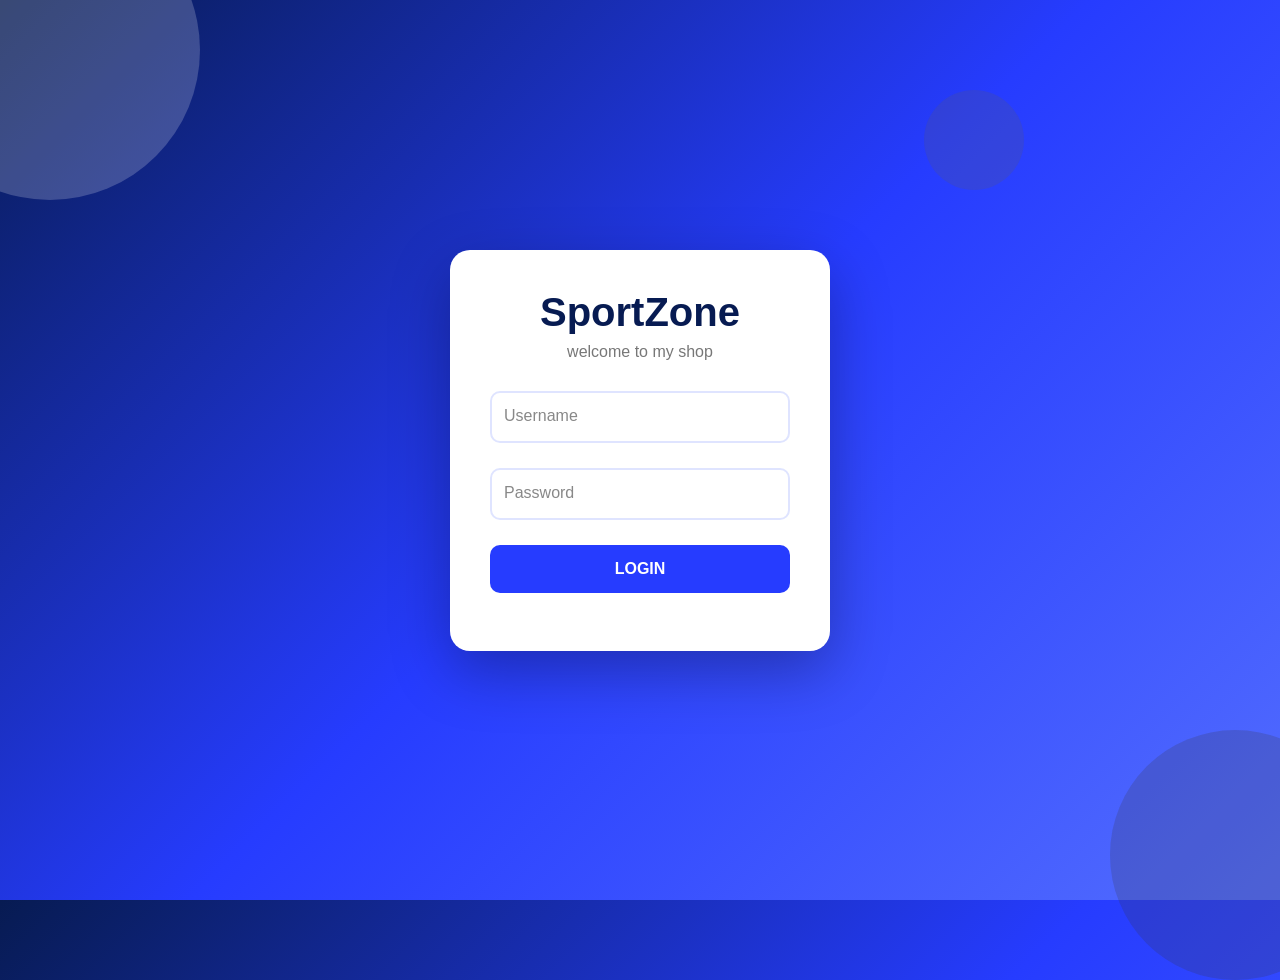
<file: index.html>
<!DOCTYPE html>
<html lang="en">
<head>
    <meta charset="UTF-8">
    <meta name="viewport" content="width=device-width, initial-scale=1.0">
    <title>SportZone Login</title>
    <link rel="stylesheet" href="style.css">
</head>

<body class="login-body">

    <div class="circle circle1"></div>
    <div class="circle circle2"></div>
    <div class="circle circle3"></div>

    <div class="login-container">

        <h1>SportZone</h1>

        <p class="subtitle">
            welcome to my shop
        </p>

        <form onsubmit="login(event)">

            <div class="input-box">
                <input type="text" id="username" required>
                <label>Username</label>
            </div>

            <div class="input-box">
                <input type="password" id="password" required>
                <label>Password</label>
            </div>

            <button type="submit" class="login-btn">
                LOGIN
            </button>

        </form>

        <p id="message"></p>

    </div>

<script>
function login(event) {

    event.preventDefault();

    let username =
        document.getElementById("username").value;

    let password =
        document.getElementById("password").value;

    if (username === "Añez" && password === "12345") {

        document.getElementById("message").innerHTML =
            "Login successful!";

        setTimeout(function() {
            window.location.href = "Home.html";
        }, 800);

    } else {

        document.getElementById("message").innerHTML =
            "Invalid username or password.";

    }
}
  function togglePassword() {
    let password = document.getElementById("password");
    let checkbox = document.getElementById("showPassword");

    if (checkbox.checked) {
        password.type = "text";
    } else {
        password.type = "password";
    }
  }
  
</script>

</body>
</html>
</file>
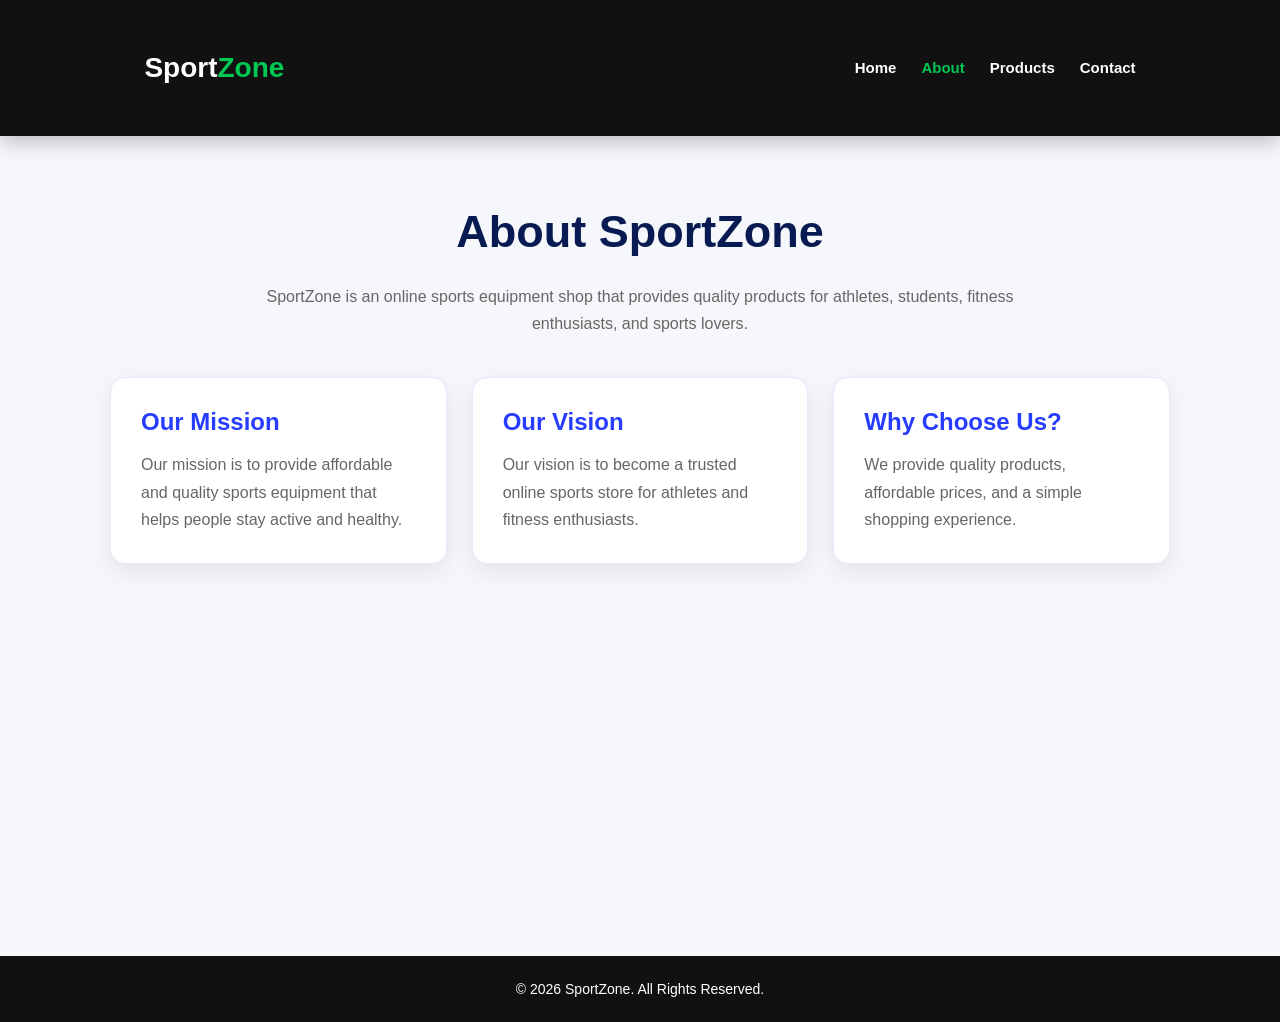
<file: About.html>
<!DOCTYPE html>
<html lang="en">

<head>

    <meta charset="UTF-8">

    <meta
        name="viewport"
        content="width=device-width, initial-scale=1.0"
    >

    <title>SportZone - About</title>

    <link rel="stylesheet" href="style.css">

</head>


<body>


<header>

    <nav class="navbar">

        <div class="logo">
            Sport<span>Zone</span>
        </div>


        <ul class="nav-links">

            <li>
                <a href="Home.html">
                    Home
                </a>
            </li>

            <li>
                <a href="About.html" class="active">
                    About
                </a>
            </li>

            <li>
                <a href="Product.html">
                    Products
                </a>
            </li>

            <li>
                <a href="Contact.html">
                    Contact
                </a>
            </li>

        </ul>

    </nav>

</header>


<section class="page-section">

    <h1>
        About SportZone
    </h1>


    <p class="about-intro">

        SportZone is an online sports equipment
        shop that provides quality products for
        athletes, students, fitness enthusiasts,
        and sports lovers.

    </p>


    <div class="about-container">


        <div class="about-box">

            <h2>
                Our Mission
            </h2>

            <p>

                Our mission is to provide affordable
                and quality sports equipment that
                helps people stay active and healthy.

            </p>

        </div>


        <div class="about-box">

            <h2>
                Our Vision
            </h2>

            <p>

                Our vision is to become a trusted
                online sports store for athletes
                and fitness enthusiasts.

            </p>

        </div>


        <div class="about-box">

            <h2>
                Why Choose Us?
            </h2>

            <p>

                We provide quality products,
                affordable prices, and a simple
                shopping experience.

            </p>

        </div>


    </div>

</section>


<footer>

    © 2026 SportZone. All Rights Reserved.

</footer>


</body>
</html>
</file>
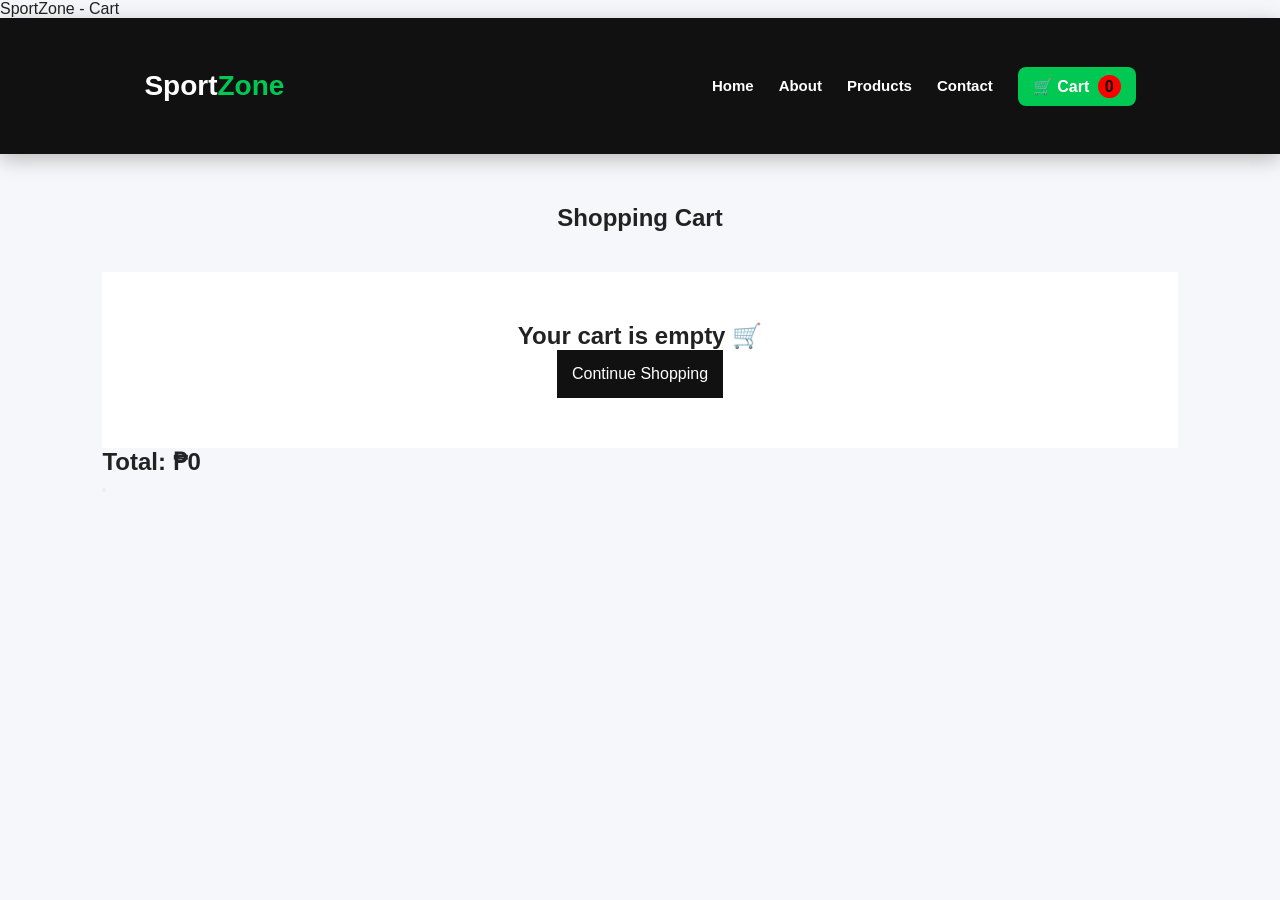
<file: cart.html>
<!DOCTYPE html>
<html lang="en">

<head>

<meta charset="UTF-8">

<meta
name="viewport"
content="width=device-width, initial-scale=1.0"


<title>SportZone - Cart</title>

<link rel="stylesheet" href="style.css">

</head>

<body>

<header>

<nav class="navbar">

<div class="logo">
Sport<span>Zone</span>
</div>

<div class="right-nav">

<ul class="nav-links">

<li>
<a href="Home.html">Home</a>
</li>

<li>
<a href="About.html">About</a>
</li>

<li>
<a href="Product.html">Products</a>
</li>

<li>
<a href="Contact.html">Contact</a>
</li>

</ul>

<a href="cart.html" class="cart-link active">
🛒 Cart
<span id="cartCount">0</span>
</a>

</div>

</nav>

</header>


<section class="cart-page">

<h1>
Shopping <span>Cart</span>
</h1>


<div id="cartItems"></div>


<div class="cart-total">

<h2>
Total:
₱<span id="cartTotal">0</span>
</h2>

<button
class="checkout-btn"
onclick="checkout()"
CHECKOUT
</button>
</div>

</section>


<script>

function displayCart() {

let cart =
JSON.parse(localStorage.getItem("cart")) || [];

const container =
document.getElementById("cartItems");

container.innerHTML = "";

let total = 0;

if(cart.length === 0) {

container.innerHTML = `

<div class="empty-cart">

<h2>Your cart is empty 🛒</h2>

<a href="products.html">
Continue Shopping
</a>

</div>

`;

document.getElementById("cartTotal").innerText = "0";

return;

}


cart.forEach((item,index) => {

let subtotal =
item.price * item.quantity;

total += subtotal;

container.innerHTML += `

<div class="cart-item">

<img
src="${item.image}"
alt="${item.name}"


<div class="cart-info">

<h2>
${item.name}
</h2>

<p>
₱${item.price.toLocaleString()}
</p>

<div class="quantity">

<button
onclick="changeQuantity(${index}, -1)"

−
</button>

<span>
${item.quantity}
</span>

<button
onclick="changeQuantity(${index}, 1)"

+
</button>

</div>

<p>
Subtotal:
<strong>
₱${subtotal.toLocaleString()}
</strong>
</p>

<button
class="remove-btn"
onclick="removeItem(${index})"

REMOVE
</button>

</div>

</div>

`;

});


document.getElementById("cartTotal").innerText =
total.toLocaleString();

updateCartCount();

}


function changeQuantity(index,amount) {

let cart =
JSON.parse(localStorage.getItem("cart")) || [];

cart[index].quantity += amount;

if(cart[index].quantity <= 0) {

cart.splice(index,1);

}

localStorage.setItem(
"cart",
JSON.stringify(cart)
);

displayCart();

}


function removeItem(index) {

let cart =
JSON.parse(localStorage.getItem("cart")) || [];

cart.splice(index,1);

localStorage.setItem(
"cart",
JSON.stringify(cart)
);

displayCart();

}


function checkout() {

let cart =
JSON.parse(localStorage.getItem("cart")) || [];

if(cart.length === 0) {

alert("Your cart is empty!");

return;

}

localStorage.removeItem("buyNow");

window.location.href =
"checkout.html";

}


function updateCartCount() {

let cart =
JSON.parse(localStorage.getItem("cart")) || [];

let count = 0;

cart.forEach(item => {

count += item.quantity;

});

document.getElementById("cartCount").innerText =
count;

}


displayCart();

</script>

</body>
</html>
</file>
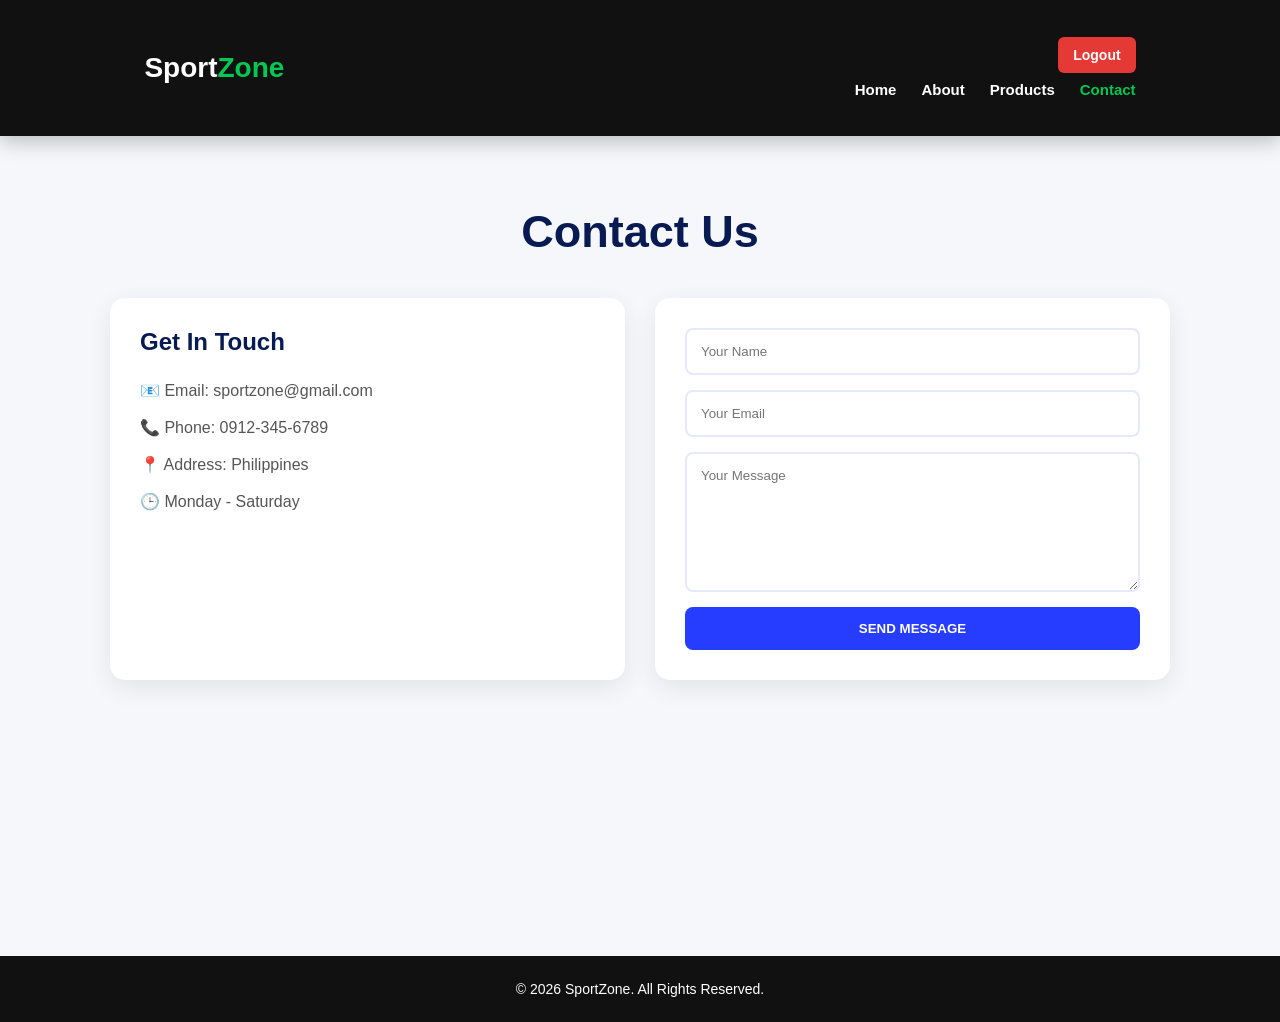
<file: Contact.html>
<!DOCTYPE html>
<html lang="en">

<head>

    <meta charset="UTF-8">

    <meta name="viewport" content="width=device-width, initial-scale=1.0">

    <title>SportZone - Contact</title>

    <link rel="stylesheet" href="style.css">

</head>


<body>


<header>

    <nav class="navbar">

        <div class="logo">
            Sport<span>Zone</span>
        </div>

        <div class="right-menu">

            
            <a href="index.html" class="logout">
                Logout
            </a>

            
            <ul class="nav-links">

                <li>
                    <a href="Home.html">Home</a>
                </li>

                <li>
                    <a href="About.html">About</a>
                </li>

                <li>
                    <a href="Product.html">Products</a>
                </li>

                <li>
                    <a href="Contact.html" class="active">Contact</a>
                </li>

            </ul>

        </div>

    </nav>

</header>




<section class="page-section">

    <h1>
        Contact Us
    </h1>


    <div class="contact-container">


        

        <div class="contact-info">

            <h2>
                Get In Touch
            </h2>


            <p>
                📧 Email:
                sportzone@gmail.com
            </p>


            <p>
                📞 Phone:
                0912-345-6789
            </p>


            <p>
                📍 Address:
                Philippines
            </p>


            <p>
                🕒 Monday - Saturday
            </p>

        </div>


        <!-- CONTACT FORM -->

        <form
            class="contact-form"
            onsubmit="sendMessage(event)"
        >

            <input
                type="text"
                placeholder="Your Name"
                required
            >


            <input
                type="email"
                placeholder="Your Email"
                required
            >


            <textarea
                placeholder="Your Message"
                required
            ></textarea>


            <button type="submit">
                SEND MESSAGE
            </button>

        </form>


    </div>

</section>


<!-- FOOTER -->

<footer>

    © 2026 SportZone. All Rights Reserved.

</footer>


<script>

function sendMessage(event) {

    event.preventDefault();

    alert(
        "Thank you! Your message has been sent."
    );

    event.target.reset();

}

</script>


</body>
</html>
</file>
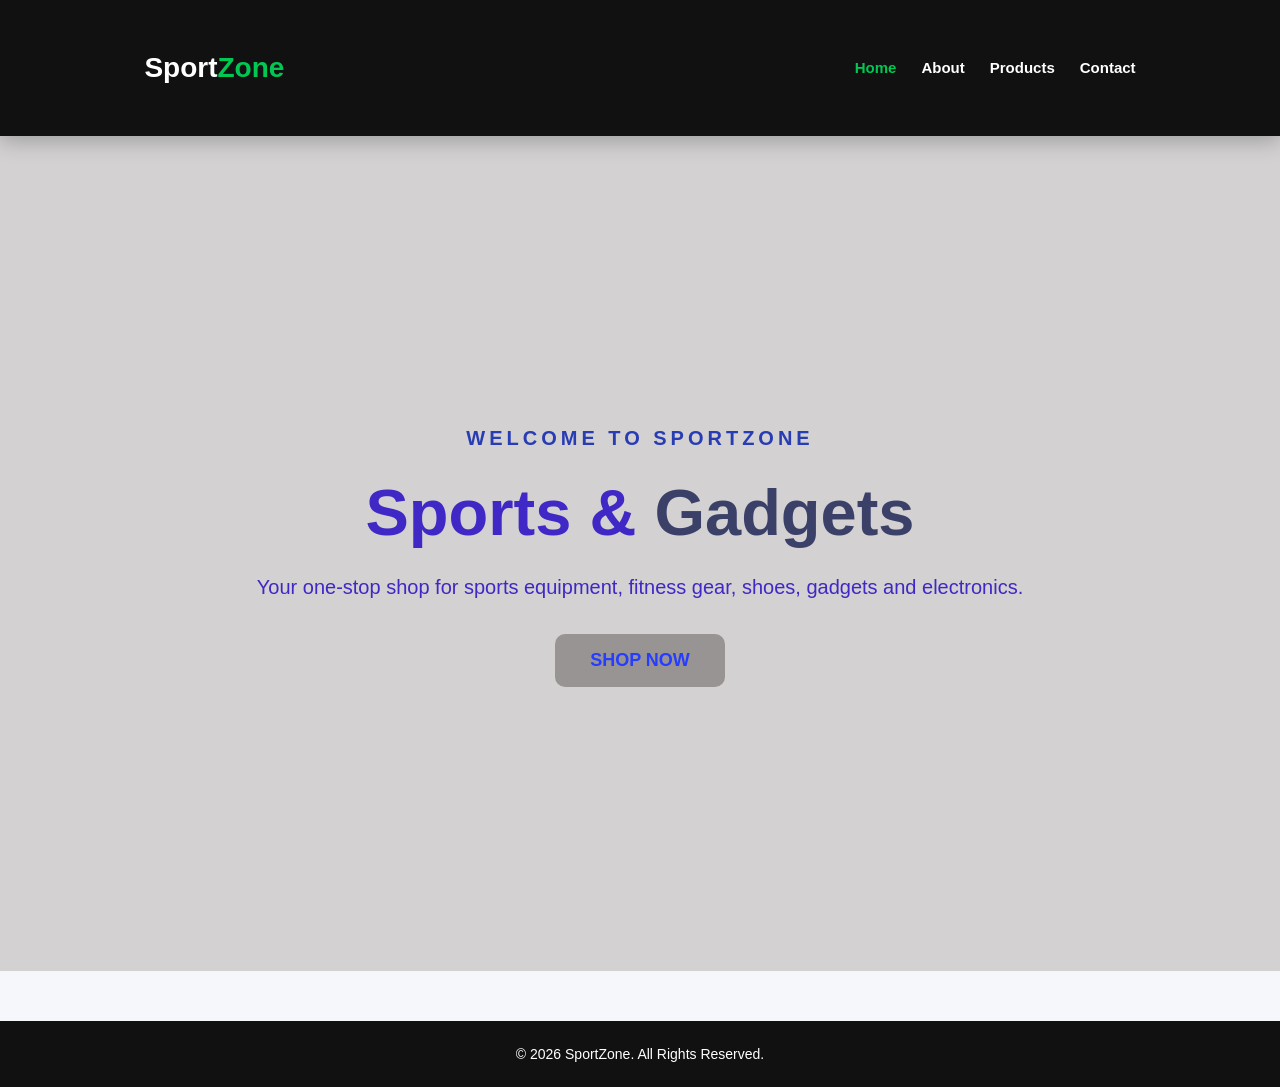
<file: Home.html>
<!DOCTYPE html>
<html lang="en">

<head>

    <meta charset="UTF-8">

    <meta
        name="viewport"
        content="width=device-width, initial-scale=1.0"
    >

    <title>SportZone - Home</title>

    <link rel="stylesheet" href="style.css">

</head>


<body>


<header>

    <nav class="navbar">

        <div class="logo">
            Sport<span>Zone</span>
        </div>


        <ul class="nav-links">

            <li>
                <a href="index.html" class="active">
                    Home
                </a>
            </li>

            <li>
                <a href="About.html">
                    About
                </a>
            </li>

            <li>
                <a href="Product.html">
                    Products
                </a>
            </li>

            <li>
                <a href="Contact.html">
                    Contact
                </a>
            </li>

        </ul>

    </nav>

</header>


<section class="hero">

    <div class="hero-content">

        <p class="welcome">
            WELCOME TO SPORTZONE
        </p>


        <h1>
            Sports &
            <span>Gadgets</span>
        </h1>


        <p>
            Your one-stop shop for sports equipment,
            fitness gear, shoes, gadgets and electronics.
        </p>


        <a
            href="Product.html"
            class="shop-button"
        >
            SHOP NOW
        </a>

    </div>

</section>


<footer>

    © 2026 SportZone. All Rights Reserved.

</footer>


</body>
</html>
</file>
<file: style.css>
* {
    margin: 0;
    padding: 0;
    box-sizing: border-box;
    font-family: Arial, sans-serif;
}


html {
    scroll-behavior: smooth;
}


body {
    background: #f4f7ff;
    color: #222;
}




header {
    background: #071b52;
    position: sticky;
    top: 0;
    z-index: 1000;
    box-shadow: 0 5px 20px rgba(0,0,0,.25);
}

.navbar {
    max-width: 1250px;
    margin: auto;
    min-height: 100px;
    padding: 12px 25px;

    display: flex;
    align-items: center;
    justify-content: space-between;
}




.logo {
    color: white;
    font-size: 30px;
    font-weight: 900;
}

.logo span {
    color: #536dfe;
}




.right-menu {
    display: flex;
    flex-direction: column;
    align-items: flex-end;
    gap: 8px;
}


.logout {
    background: #ff4757;
    color: white !important;

    text-decoration: none;

    padding: 8px 18px;
    border-radius: 8px;

    font-size: 14px;
    font-weight: bold;

    transition: 0.3s;
}

.logout:hover {
    background: #ff6b78;
}




.nav-links {
    display: flex;
    gap: 20px;
    list-style: none;
    margin: 0;
    padding: 0;
}

.nav-links a {
    color: white;
    text-decoration: none;

    font-weight: bold;
    font-size: 15px;
}

.nav-links a:hover,
.nav-links a.active {
    color: #9da9ff;
}



.login-body {

    min-height: 100vh;

    display: flex;

    justify-content: center;

    align-items: center;

    background:
        linear-gradient(
            135deg,
            #071b52,
            #263cff,
            #536dfe
        );

    overflow: hidden;

    position: relative;
}


.login-container {

    width: 380px;

    max-width: 90%;

    background: white;

    padding: 40px;

    border-radius: 20px;

    text-align: center;

    box-shadow:
        0 20px 60px rgba(0,0,0,.30);

    position: relative;

    z-index: 2;
}


.login-container h1 {

    color: #071b52;

    font-size: 40px;

    margin-bottom: 8px;

}


.subtitle {

    color: #777;

    margin-bottom: 30px;

}


.input-box {

    position: relative;

    margin-bottom: 25px;

}


.input-box input {

    width: 100%;

    padding: 15px 12px;

    border: 2px solid #dfe4ff;

    border-radius: 10px;

    outline: none;

    font-size: 16px;

}


.input-box input:focus {

    border-color: #536dfe;

}


.input-box label {

    position: absolute;

    left: 14px;

    top: 16px;

    color: #888;

    pointer-events: none;

    transition: .2s;

}


.input-box input:focus + label,
.input-box input:valid + label {

    top: -9px;

    left: 12px;

    background: white;

    padding: 0 5px;

    font-size: 12px;

    color: #536dfe;

}




.show-password {

    display: flex;

    align-items: center;

    gap: 8px;

    margin:
        -8px 0
        20px
        5px;

    color: #555;

    font-size: 14px;

    text-align: left;
}


.show-password input {

    width: 16px;

    height: 16px;

    cursor: pointer;

}


.show-password label {

    cursor: pointer;

}


.login-btn {

    width: 100%;

    padding: 15px;

    border: none;

    border-radius: 10px;

    background: #263cff;

    color: white;

    font-size: 16px;

    font-weight: bold;

    cursor: pointer;

    transition: .3s;
}


.login-btn:hover {

    background: #071b52;

    transform: translateY(-3px);

}


#message {

    margin-top: 18px;

    font-weight: bold;

}




.circle {

    position: absolute;

    border-radius: 50%;

    opacity: .20;

}


.circle1 {

    width: 300px;

    height: 300px;

    background: white;

    top: -100px;

    left: -100px;

}


.circle2 {

    width: 250px;

    height: 250px;

    background: rgb(56, 53, 53);

    right: -80px;

    bottom: -80px;

}


.circle3 {

    width: 100px;

    height: 100px;

    background: rgb(95, 91, 91);

    right: 20%;

    top: 10%;

}



.hero {

    min-height:
        calc(100vh - 65px);

    display: flex;

    justify-content: center;

    align-items: center;

    text-align: center;

    padding: 40px 20px;

    color: rgb(63, 40, 197);
    background-color: #d3d1d1;
            
        

}


.hero-content {

    max-width: 850px;

}


.welcome {

    letter-spacing: 4px;

    font-weight: bold;

    margin-bottom: 20px;

    color: #283db3;

}


.hero h1 {

    font-size: 65px;

    font-weight: 900;

    margin-bottom: 20px;

}


.hero h1 span {

    color: #3b4069;

}


.hero p {

    font-size: 20px;

    line-height: 1.7;

}


.shop-button {

    display: inline-block;

    margin-top: 30px;

    padding: 16px 35px;

    background: rgb(153, 148, 148);

    color: #263cff;

    border-radius: 10px;

    text-decoration: none;

    font-size: 18px;

    font-weight: 900;

    transition: .3s;

}


.shop-button:hover {

    background: #071b52;

    color: white;

    transform: translateY(-5px);

}


.page-section {

    max-width: 1100px;

    margin: auto;

    padding: 70px 20px;

    min-height:
        calc(100vh - 130px);

}


.page-section > h1 {

    text-align: center;

    color: #071b52;

    font-size: 45px;

    margin-bottom: 25px;

}


.about-intro {

    text-align: center;

    max-width: 750px;

    margin: auto;

    color: #666;

    line-height: 1.7;

}


.about-container {

    display: grid;

    grid-template-columns:
        repeat(3, 1fr);

    gap: 25px;

    margin-top: 40px;

}


.about-box {

    background: white;

    padding: 30px;

    border-radius: 15px;

    box-shadow:
        0 8px 25px rgba(0,0,0,.08);

    border: 1px solid #e5e9fa;

}


.about-box h2 {

    color: #263cff;

    margin-bottom: 15px;

}


.about-box p {

    color: #666;

    line-height: 1.7;

}


.contact-container {

    display: grid;

    grid-template-columns:
        1fr 1fr;

    gap: 30px;

    margin-top: 40px;

}


.contact-info,
.contact-form {

    background: white;

    padding: 30px;

    border-radius: 15px;

    box-shadow:
        0 8px 25px rgba(0,0,0,.08);

}


.contact-info h2 {

    color: #071b52;

    margin-bottom: 25px;

}


.contact-info p {

    margin-bottom: 18px;

    color: #555;

}


.contact-form {

    display: flex;

    flex-direction: column;

    gap: 15px;

}


.contact-form input,
.contact-form textarea {

    width: 100%;

    padding: 14px;

    border: 2px solid #e5e9fa;

    border-radius: 8px;

    outline: none;

}


.contact-form input:focus,
.contact-form textarea:focus {

    border-color: #536dfe;

}


.contact-form textarea {

    min-height: 140px;

    resize: vertical;

}


.contact-form button {

    padding: 14px;

    border: none;

    border-radius: 8px;

    background: #263cff;

    color: white;

    font-weight: bold;

    cursor: pointer;

}


.contact-form button:hover {

    background: #071b52;

}



.product-hero {

    background:
        linear-gradient(
            135deg,
            #071b52,
            #263cff,
            #536dfe
        );

    color: white;

    text-align: center;

    padding: 60px 20px;

}


.product-hero > p:first-child {

    letter-spacing: 4px;

    font-weight: bold;

}


.product-hero h1 {

    font-size: 55px;

    margin: 15px 0;

    font-weight: 900;

}


.product-hero h1 span {

    color: #aeb8ff;

}


.product-hero .description {

    font-size: 18px;

}


.products-section {

    max-width: 1200px;

    margin: auto;

    padding: 50px 20px;

}


.cart-bar {

    background: white;

    border: 1px solid #e5e9fa;

    border-radius: 15px;

    padding: 16px 20px;

    margin-bottom: 25px;

    display: flex;

    align-items: center;

    gap: 15px;

    box-shadow:
        0 8px 25px rgba(0,0,0,.07);

}


.cart-icon {

    font-size: 30px;

}


.cart-icon span {

    background: #ff4757;

    color: white;

    font-size: 11px;

    padding: 4px 7px;

    border-radius: 50%;

}


.cart-bar strong {

    color: #071b52;

}


.cart-bar p {

    color: #777;

    margin-top: 4px;

}


.cart-bar button {

    margin-left: auto;

    padding: 11px 18px;

    border: none;

    border-radius: 8px;

    background: #263cff;

    color: white;

    font-weight: bold;

    cursor: pointer;

}


.search-box {

    margin-bottom: 25px;

}


.search-box input {

    width: 100%;

    padding: 16px;

    border: 2px solid #e5e9fa;

    border-radius: 12px;

    outline: none;

    font-size: 16px;

}


.search-box input:focus {

    border-color: #536dfe;

}


.categories {

    display: flex;

    flex-wrap: wrap;

    gap: 10px;

    margin-bottom: 30px;

}


.categories button {

    padding: 10px 16px;

    border: 1px solid #dce1ff;

    background: white;

    color: #071b52;

    border-radius: 8px;

    cursor: pointer;

    font-weight: bold;

    transition: .2s;

}


.categories button:hover {

    background: #536dfe;

    color: white;

}



.real-product {
    width: 100%;
    height: 230px;
    overflow: hidden;
    background: #f5f7ff;
}

.real-product img {
    width: 100%;
    height: 100%;
    object-fit: cover;
    display: block;
    transition: 0.4s;
}

.product-card:hover .real-product img {
    transform: scale(1.08);
}




.product-grid {
    display: grid;
    grid-template-columns: repeat(3, 1fr);
    gap: 25px;
    margin-top: 30px;
}




.product-card {
    background: white;
    border: 2px solid #e5e9fa;
    border-radius: 15px;
    overflow: hidden;
    padding-bottom: 20px;
    box-shadow: 0 8px 25px rgba(0,0,0,.08);
    transition: 0.3s;
}

.product-card:hover {
    transform: translateY(-7px);
    box-shadow: 0 15px 35px rgba(38,60,255,.18);
}

.product-card .category,
.product-card h2,
.product-card .price,
.product-card button {
    margin-left: 20px;
    margin-right: 20px;
}

.product-card .category {
    display: inline-block;
    margin-top: 15px;
    color: #263cff;
    font-weight: bold;
    font-size: 13px;
}

.product-card h2 {
    color: #071b52;
    margin-top: 8px;
}

.product-card .price {
    color: #263cff;
    font-size: 22px;
    font-weight: bold;
    margin-top: 8px;
    margin-bottom: 15px;
}

.product-card button {
    width: calc(100% - 40px);
    padding: 12px;
    border: none;
    border-radius: 8px;
    background: #263cff;
    color: white;
    font-weight: bold;
    cursor: pointer;
}

.product-card button:hover {
    background: #071b52;
}


@media (max-width: 800px) {

    .product-grid {
        grid-template-columns: repeat(2, 1fr);
    }

}

@media (max-width: 550px) {

    .product-grid {
        grid-template-columns: 1fr;
    }

}


.real-watch img {

    width: 100%;

    height: 100%;

    object-fit: cover;

}


.category {

    font-size: 11px;

    font-weight: bold;

    color: #536dfe;

}


.product-card h2 {

    margin: 8px 0;

    color: #071b52;

    font-size: 20px;

}


.price {

    color: #263cff;

    font-size: 20px;

    font-weight: bold;

    margin-bottom: 15px;

}


.product-card button {

    width: 100%;

    padding: 11px;

    border: none;

    border-radius: 8px;

    background: #263cff;

    color: white;

    font-weight: bold;

    cursor: pointer;

}


.product-card button:hover {

    background: #071b52;

}


footer {

    background: #071b52;

    color: white;

    text-align: center;

    padding: 18px;

    font-size: 14px;

}




@media (max-width: 900px) {

    .product-grid {

        grid-template-columns:
            repeat(2, 1fr);

    }

    .about-container {

        grid-template-columns: 1fr;

    }

}


@media (max-width: 650px) {

    .navbar {

        flex-direction: column;

        gap: 10px;

        padding: 12px;

    }


    .nav-links {

        gap: 4px;

        flex-wrap: wrap;

        justify-content: center;

    }


    .nav-links a {

        font-size: 13px;

        padding: 6px 8px;

    }


    .hero h1 {

        font-size: 42px;

    }


    .hero p {

        font-size: 16px;

    }


    .product-hero h1 {

        font-size: 40px;

    }


    .product-grid {

        grid-template-columns: 1fr;

    }


    .contact-container {

        grid-template-columns: 1fr;

    }


    .cart-bar {

        flex-wrap: wrap;

    }


    .cart-bar button {

        margin-left: 0;

        width: 100%;

    }


    .login-container {

        padding: 30px 22px;

    }

}
* {
    box-sizing: border-box;
}

body {
    margin: 0;
    font-family: Arial, sans-serif;
    background: #f4f6f8;
    color: #222;
}

.navbar {
    display: flex;
    align-items: center;
    justify-content: space-between;
    padding: 15px 6%;
    background: #111;
}

.logo {
    color: white;
    font-size: 28px;
    font-weight: bold;
}

.logo span {
    color: #ff3b30;
}

.nav-links {
    display: flex;
    gap: 25px;
    list-style: none;
    margin: 0;
}

.nav-links a {
    color: white;
    text-decoration: none;
}

.nav-links a:hover,
.nav-links .active {
    color: #ff3b30;
}

.logout,
.cart-button {
    color: white;
    text-decoration: none;
    padding: 10px 15px;
    border-radius: 6px;
}

.logout {
    background: #e53935;
}

.cart-button {
    background: #333;
}

#cartCount {
    background: red;
    border-radius: 50%;
    padding: 3px 7px;
}

.product-hero {
    text-align: center;
    padding: 60px 20px;
    background: #171717;
    color: white;
}

.product-hero h1 {
    font-size: 45px;
}

.product-hero h1 span {
    color: #ff3b30;
}

.description {
    color: #ccc;
}

.products-section {
    padding: 40px 6%;
}

.shop-bar {
    display: flex;
    gap: 15px;
    margin-bottom: 25px;
}

#search {
    flex: 1;
    padding: 15px;
    border: 1px solid #ddd;
    border-radius: 8px;
    font-size: 16px;
}

.view-cart {
    background: #111;
    color: white;
    padding: 15px 20px;
    text-decoration: none;
    border-radius: 8px;
}

.categories {
    display: flex;
    flex-wrap: wrap;
    gap: 10px;
    margin-bottom: 30px;
}

.categories button {
    border: none;
    background: #222;
    color: white;
    padding: 12px 18px;
    border-radius: 7px;
    cursor: pointer;
}

.categories button:hover {
    background: #e53935;
}

.product-grid {
    display: grid;
    grid-template-columns:
        repeat(auto-fit, minmax(250px, 1fr));
    gap: 25px;
}

.product-card {
    background: white;
    border-radius: 12px;
    padding: 15px;
    box-shadow: 0 4px 15px rgba(0,0,0,.1);
    transition: .3s;
}

.product-card:hover {
    transform: translateY(-5px);
}

.product-image {
    width: 100%;
    height: 220px;
    overflow: hidden;
    border-radius: 10px;
}

.product-image img {
    width: 100%;
    height: 100%;
    object-fit: cover;
}

.category {
    display: inline-block;
    margin-top: 15px;
    font-size: 12px;
    color: #e53935;
    font-weight: bold;
}

.price {
    font-size: 22px;
    font-weight: bold;
}

.product-buttons {
    display: flex;
    gap: 8px;
}

.product-buttons button {
    flex: 1;
    padding: 12px 5px;
    border: none;
    background: #111;
    color: white;
    border-radius: 7px;
    cursor: pointer;
}

.product-buttons .buy-button {
    background: #e53935;
}

footer {
    text-align: center;
    background: #111;
    color: white;
    padding: 25px;
    margin-top: 50px;
}


.cart-page {
    padding: 50px 8%;
}

.cart-page h1 {
    text-align: center;
    margin-bottom: 40px;
}

.cart-item {
    display: flex;
    gap: 25px;
    background: white;
    padding: 20px;
    margin-bottom: 20px;
    border-radius: 10px;
    box-shadow: 0 3px 10px #ddd;
}

.cart-item img {
    width: 180px;
    height: 150px;
    object-fit: cover;
    border-radius: 8px;
}

.cart-info {
    flex: 1;
}

.quantity {
    display: flex;
    align-items: center;
    gap: 15px;
}

.quantity button {
    width: 35px;
    height: 35px;
    border: none;
    background: #111;
    color: white;
    border-radius: 5px;
    cursor: pointer;
}

.remove {
    background: #e53935;
    color: white;
    border: none;
    padding: 10px 15px;
    border-radius: 5px;
}

.cart-summary {
    background: white;
    padding: 25px;
    border-radius: 10px;
    text-align: right;
}

.cart-summary button,
.checkout-form button {
    background: #e53935;
    color: white;
    border: none;
    padding: 15px 25px;
    border-radius: 7px;
    cursor: pointer;
    font-weight: bold;
}

.empty-cart {
    text-align: center;
    background: white;
    padding: 50px;
}

.empty-cart a {
    display: inline-block;
    background: #111;
    color: white;
    padding: 15px;
    text-decoration: none;
}

.checkout-page {
    padding: 40px 7%;
}

.checkout-page h1 {
    text-align: center;
}

.checkout-container {
    display: grid;
    grid-template-columns: 1fr 1fr;
    gap: 30px;
    margin-top: 30px;
}

.checkout-form,
.order-summary {
    background: white;
    padding: 30px;
    border-radius: 12px;
    box-shadow: 0 3px 15px #ddd;
}

.checkout-form form {
    display: flex;
    flex-direction: column;
    gap: 10px;
}

.checkout-form input,
.checkout-form textarea,
.checkout-form select {
    padding: 13px;
    border: 1px solid #ddd;
    border-radius: 6px;
    margin-bottom: 10px;
}

.checkout-form textarea {
    min-height: 100px;
}

.checkout-item {
    display: flex;
    gap: 15px;
    padding: 15px 0;
    border-bottom: 1px solid #ddd;
}

.checkout-item img {
    width: 90px;
    height: 80px;
    object-fit: cover;
    border-radius: 7px;
}
* {
    margin: 0;
    padding: 0;
    box-sizing: border-box;
}

body {
    font-family: Arial, sans-serif;
    background: #f5f7fa;
    color: #222;
}


header {
    background: #111;
    padding: 18px 6%;
    position: sticky;
    top: 0;
    z-index: 1000;
}

.navbar {
    display: flex;
    justify-content: space-between;
    align-items: center;
}

.logo {
    font-size: 28px;
    font-weight: bold;
    color: white;
}

.logo span {
    color: #00c853;
}

.right-nav {
    display: flex;
    align-items: center;
    gap: 25px;
}

.nav-links {
    display: flex;
    gap: 25px;
    list-style: none;
}

.nav-links a {
    color: white;
    text-decoration: none;
    font-weight: bold;
}

.nav-links a:hover,
.nav-links a.active {
    color: #00c853;
}

.cart-link {
    text-decoration: none;
    color: white;
    background: #00c853;
    padding: 10px 15px;
    border-radius: 8px;
    font-weight: bold;
}

.cart-link span {
    background: white;
    color: #111;
    padding: 3px 7px;
    border-radius: 50%;
    margin-left: 4px;
}


.product-hero {
    text-align: center;
    padding: 70px 20px;
    background: #111;
    color: white;
}

.product-hero h1 {
    font-size: 50px;
    margin: 15px 0;
}

.product-hero h1 span {
    color: #00c853;
}

.description {
    font-size: 18px;
}

.products-section {
    padding: 40px 6%;
}

.search-box {
    text-align: center;
    margin-bottom: 25px;
}

.search-box input {
    width: 80%;
    max-width: 600px;
    padding: 15px;
    border: 1px solid #ddd;
    border-radius: 10px;
    font-size: 16px;
}


.categories {
    display: flex;
    justify-content: center;
</file>
